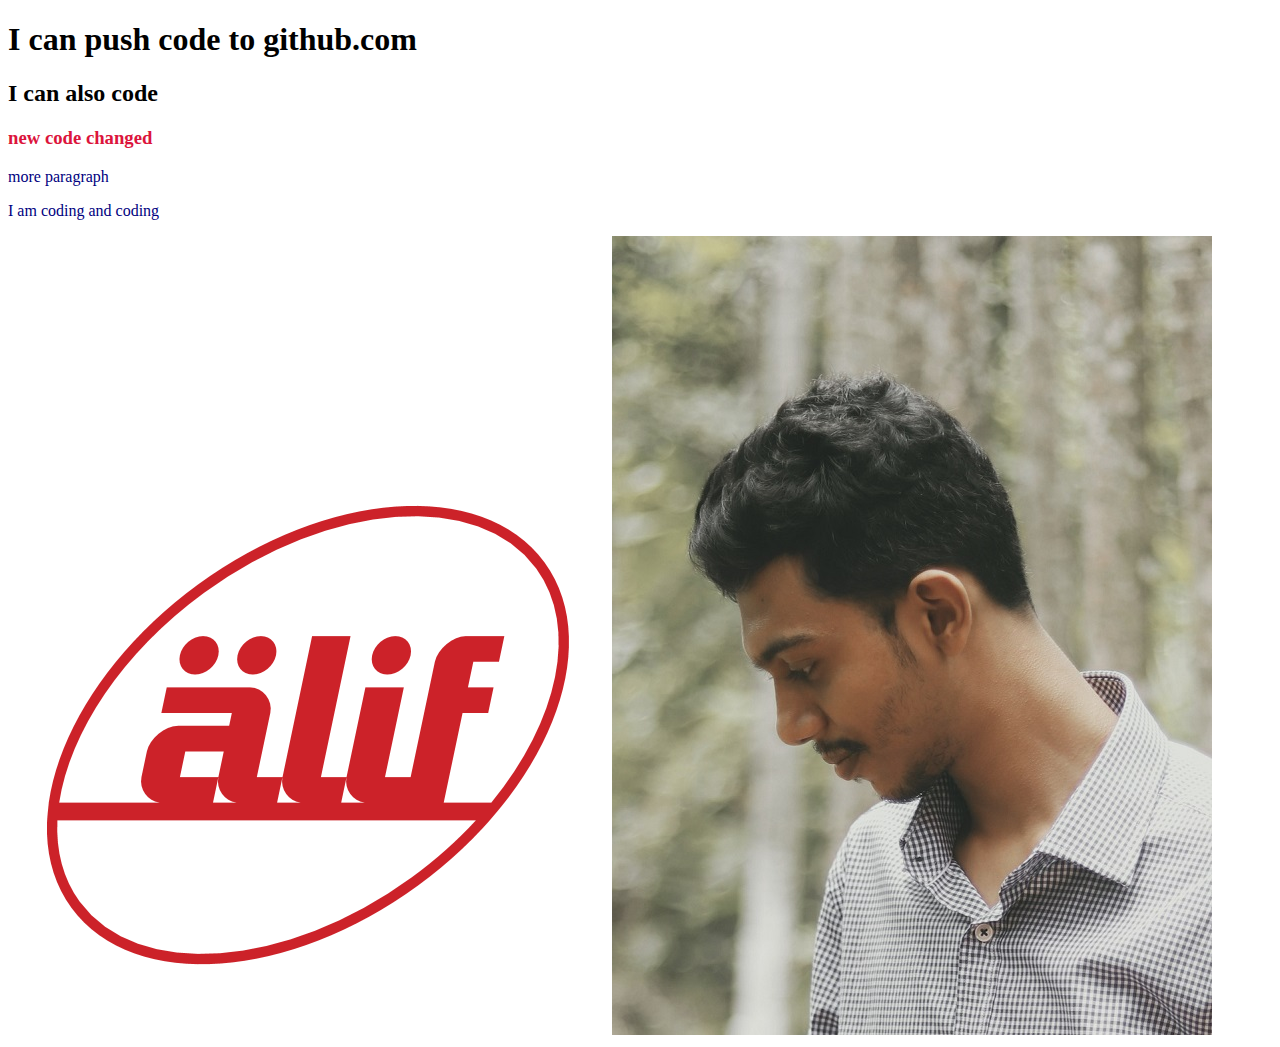
<file: index.html>
<!DOCTYPE html>
<html lang="en">
<head>
    <meta charset="UTF-8">
    <meta http-equiv="X-UA-Compatible" content="IE=edge">
    <meta name="viewport" content="width=device-width, initial-scale=1.0">
    <title>My second repo</title>
    <link rel="stylesheet" href="style.css">
</head>
<body>
    <h1>I can push code to github.com</h1>
    <h2>I can also code</h2>
    <h3>new code changed</h3>
    <p>more paragraph</p>
    <p>I am coding and coding</p>
    <img src="alif.png" alt="My pic">
    <img src="my pic.jpg" alt="second pic">
</body>
</html>
</file>
<file: style.css>
p{
    color: navy;
}
h3{
    color:crimson;
}
</file>
